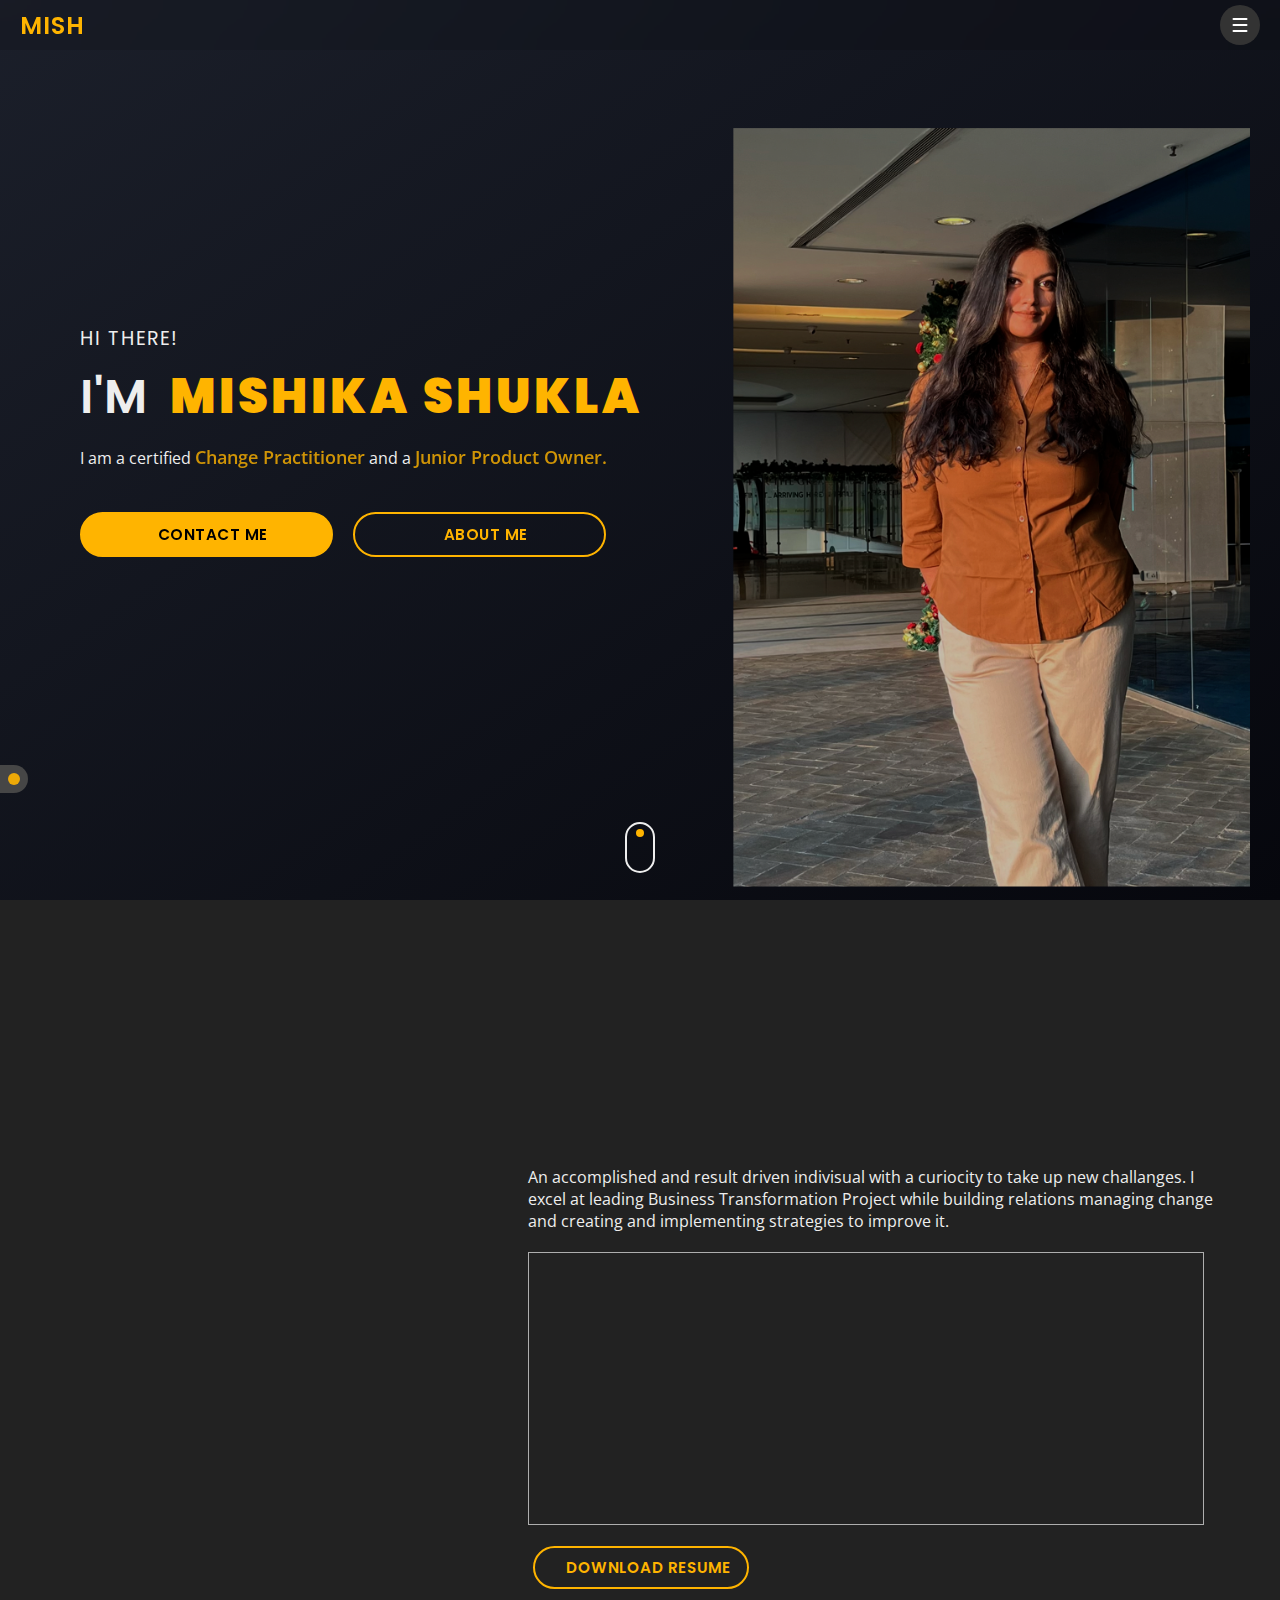
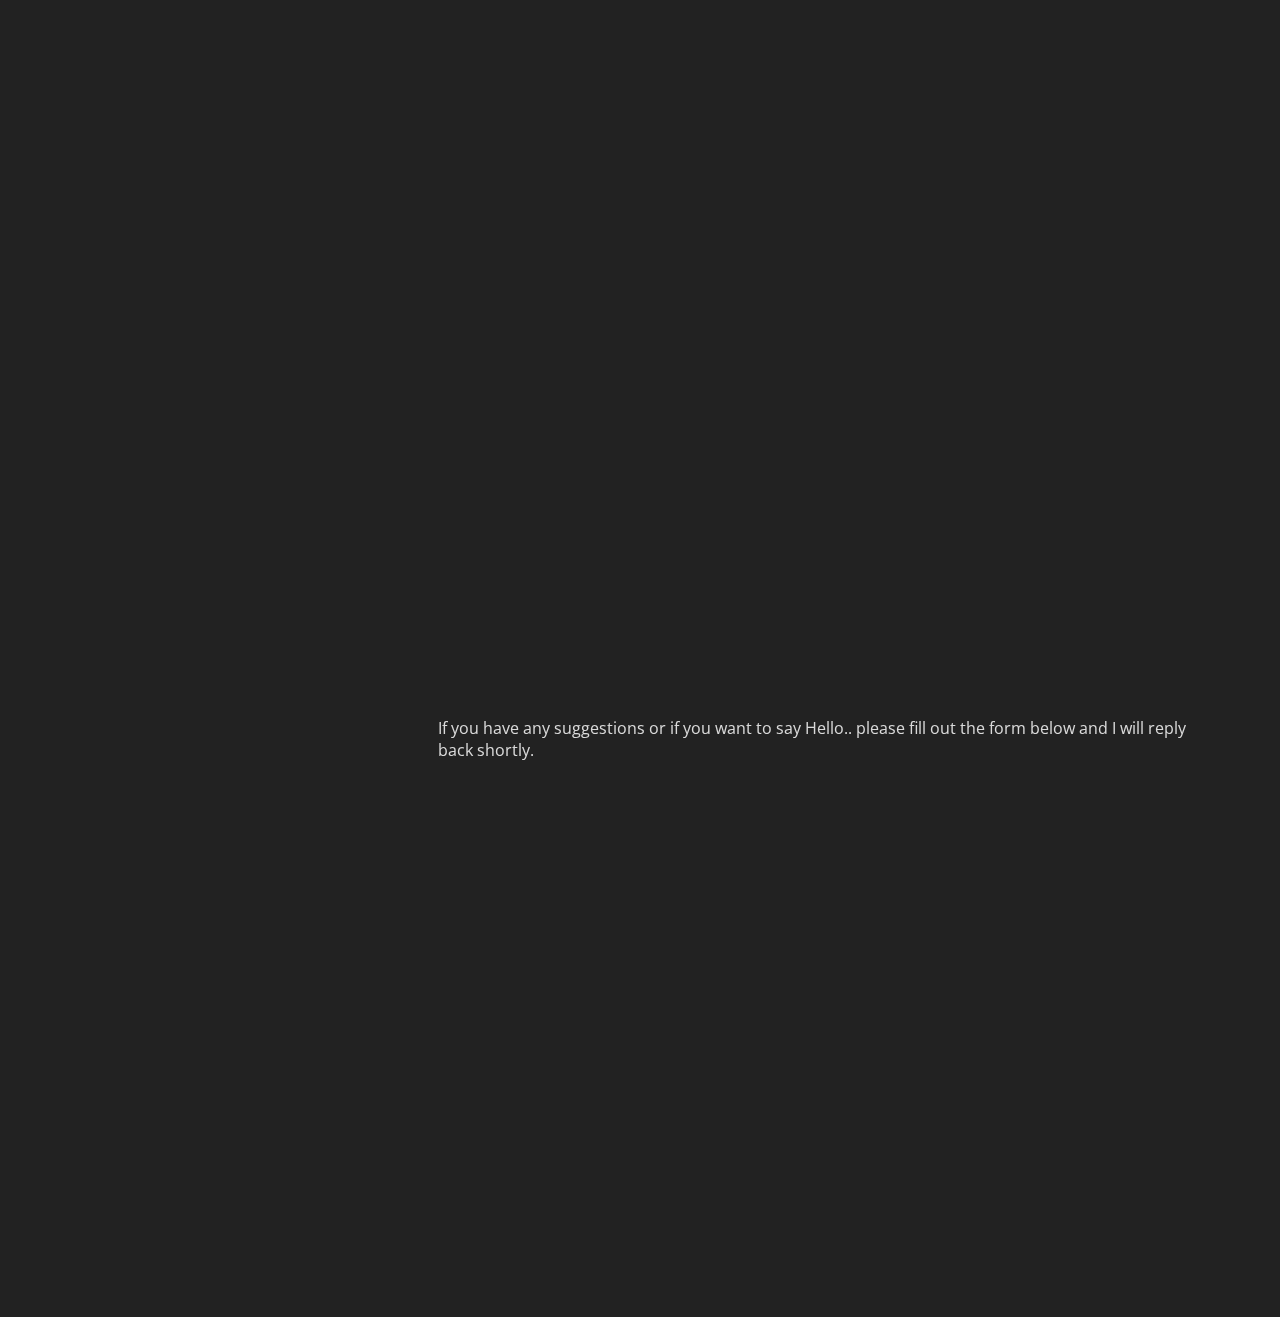
<file: index.html>
<!DOCTYPE html>
<html lang="en">
<head>
    <meta charset="UTF-8">
    <meta http-equiv="X-UA-Compatible" content="IE=edge">
    <meta name="viewport" content="width=device-width, initial-scale=1.0">
    <link rel="stylesheet" href="style.css">
    <link rel="stylesheet" href="https://cdnjs.cloudflare.com/ajax/libs/font-awesome/6.2.0/css/all.min.css" integrity="sha512-xh6O/CkQoPOWDdYTDqeRdPCVd1SpvCA9XXcUnZS2FmJNp1coAFzvtCN9BmamE+4aHK8yyUHUSCcJHgXloTyT2A==" crossorigin="anonymous" referrerpolicy="no-referrer" />
    <script src="script.js" defer></script>
    <title>Mishika Shukla</title>
</head>
<body>
    
    <header class="header" id="header">
        <nav class="navbar">
            <div class="logo">MISH</div>
            <div class="menu">
                <ul class="navigation">
                    <li class="active">
                        <a href="#" class="home-menu menu-item">
                            <span>HOME</span>
                            <i class="fa-solid fa-house"></i>
                        </a>
                    </li>
                    <li> 
                        <a href="#about" class="about-menu menu-item">
                            <span>ABOUT</span>
                            <i class="fa-solid fa-user"></i>
                        </a>
                    </li>
                    <li> 
                        <a href="#expedu" class="experience-menu menu-item">
                            <span>EXPERIENCE</span>
                            <i class="fa-solid fa-briefcase"></i>
                        </a>
                    </li>
                    <li> 
                        <a href="#skill" class="skills-menu menu-item">
                            <span>SKILLS</span>
                            <i class="fa-solid fa-book"></i>
                        </a>
                    </li>
                    <li> 
                        <a href="#contact" class="contact-menu menu-item">
                            <span>CONTACT</span>
                            <i class="fa-solid fa-comments"></i>
                        </a>
                    </li>
                </ul>
            </div>
            <div class="bar"></div>
            <a class="menu-bar">
                <span class="top"></span>
                <span class="middle"></span>
                <span class="bottom"></span>
            </a>
        </nav>
    </header>

    <div class="theme-parent">
        <div class="theme">
            <div class="color">
                <li class="yellow" id="yellow"></li>
            </div>
            <div class="color">
                <li class="pink" id="pink"></li>
            </div>
            <div class="color">
                <li class="green" id="green"></li>
            </div>
            <div class="color">
                <li class="skyblue" id="skyblue"></li>
            </div>
        </div>
    </div>

    <section class="hero" id="hero">
        <div class="container">
            <div class="left hidden">
                <div class="image">
                    <img src="./assets/mishika.png" alt="me">
                </div>
            </div>
            <div class="right">
                <span>HI THERE!</span>
                <h1>I'M <span>MISHIKA SHUKLA</span></h1>
                <p>
                    I am a certified <span>Change Practitioner</span> and a <span>Junior Product Owner.</span>
                </p>
                <div class="hero-btn">
                    <a href="#contact" class="highlight page-button hidden">
                        <i class="fa-solid fa-message"></i>
                        CONTACT ME
                    </a>
                    <a href="#about" class="page-button hidden">
                        <i class="fas fa-user"></i>
                        ABOUT ME
                    </a>
                </div>
            </div>
        </div>
        <div class="scroll-indicator">
            <div class="indicator">
                <span class="circle">
                    <span class="dot"></span>
                </span>
            </div>
        </div>
    </section>

    <section class="about" id="about">
        <div class="top hidden">
            <h2>ABOUT <span>ME</span></h2>
            <p>I MANAGE PEOPLE SIDE OF CHANGE AND CREATE STRATEIES TO IMPLEMENT IT.</p>
        </div>
        <div class="bottom">
            <div class="left">
                <div class="image hidden">
                    <img src="./assets/mishika2.png" alt="Mishika Picture">
                </div>
            </div>
            <div class="right">
                <div class="about-text">
                    <p>
                        An accomplished and result driven indivisual with a curiocity to take up new challanges.
                        I excel at leading Business Transformation Project while building relations managing change and 
                        creating and implementing strategies to improve it. 
                    </p>
                </div>
                <div class="about-info">
                    <ul class="info hidden">
                        <div class="info-1">
                            <li>Name <br><span>Mishika Shukla</span> </li>
                            <li>Email <br><span>mishikashukla11@gmail.com</span> </li>
                            <li>Degree <br><span>B.Tech CSE</span> </li>
                        </div>
                        <div class="info-2">
                            <li>Experience <br><span>2.7 Yrs</span> </li>
                            <li>Location <br><span>Bangalore, India</span> </li>
                            <li>Language <br><span>Hindi, English</span> </li>
                        </div>
                        
                    </ul>
                </div>
                <div class="download">
                    <a href="./assets/Resume/mishika shukla-2.pdf" type="button" class="page-button" target="_blank">
                        <i class="fa-solid fa-download"></i>
                        DOWNLOAD RESUME
                    </a>
                </div>
            </div>
        </div>
    </section>

    <section class="expedu" id="expedu">
        <div class="top hidden">
            <h2><span>MORE</span> ABOUT <span>ME</span></h2>
            <p>FIND ALL ABOUT MY EDUCATION, INTEREST AND EXPERIENCE.</p>
        </div>
        <div class="bottom">
            <div class="left">
                <h3>EXPERIENCE</h3>
                <div class="item hidden">
                    <div class="item-top">
                        <i class="fa-solid fa-calendar-days"></i>
                        <span class="year"> Jan 2023 - Present </span>
                    </div>
                    <div class="item-middle">
                        <span class="what">Junior Product Owner</span>
                        <span class="seperator">-</span>
                        <span class="where">Ab Inbev</span>
                    </div>
                    <div class="item-bottom">
                        <p>
                            
                        </p>
                    </div>
                </div>
                <div class="item hidden">
                    <div class="item-top">
                        <i class="fa-solid fa-calendar-days"></i>
                        <span class="year"> Sept 2022 - Dec 2022 </span>
                    </div>
                    <div class="item-middle">
                        <span class="what">Change Expert 1</span>
                        <span class="seperator">-</span>
                        <span class="where">Ab Inbev</span>
                    </div>
                    <div class="item-bottom">
                        <p>
                            Enabled PTP transformation in Nigeria and created the Change Management curriculum for People leaders.
                        </p>
                    </div>
                </div>
                <div class="item hidden">
                    <div class="item-top">
                        <i class="fa-solid fa-calendar-days"></i>
                        <span class="year"> Aug 2021 - Aug 2022 </span>
                    </div>
                    <div class="item-middle">
                        <span class="what">Senior Analyst- Change Management</span>
                        <span class="seperator">-</span>
                        <span class="where">Ab Inbev</span>
                    </div>
                    <div class="item-bottom">
                        <p>
                            Build the Change Management CoE while acting as a Change Manager for African Zone.
                        </p>
                    </div>
                </div>
                <div class="item hidden">
                    <div class="item-top">
                        <i class="fa-solid fa-calendar-days"></i>
                        <span class="year"> Aug 2020 - Aug 2021 </span>
                    </div>
                    <div class="item-middle">
                        <span class="what">Intern - New Capabilities</span>
                        <span class="seperator">-</span>
                        <span class="where">Ab Inbev</span>
                    </div>
                    <div class="item-bottom">
                        <p>
                            Enabled better cash management through tech transformation.
                        </p>
                    </div>
                </div>
            </div> 
    
            <div class="right">
                <h3>EDUCATION</h3>
                <div class="item hidden">
                    <div class="item-top">
                        <i class="fa-solid fa-calendar-days"></i>
                        <span class="year"> 2017 - 2021 </span>
                    </div>
                    <div class="item-middle">
                        <span class="what">B.Tech CSE</span>
                        <span class="seperator">-</span>
                        <span class="where">SRM Institute Of Science & Technology</span>
                    </div>
                    <div class="item-bottom">
                        <p>
                            Scored a CGPA of <b>8.25</b>.
                        </p>
                    </div>
                </div>
                <div class="item hidden">
                    <div class="item-top">
                        <i class="fa-solid fa-calendar-days"></i>
                        <span class="year"> 2016 - 2017 </span>
                    </div>
                    <div class="item-middle">
                        <span class="what">12<sup>th</sup></span>
                        <span class="seperator">-</span>
                        <span class="where">ICSE Board</span>
                    </div>
                    <div class="item-bottom">
                        <p>
                            Secured <b>95.25%</b> with scholarship worth 1cr from % universities including New York
                            University.
                        </p>
                    </div>
                </div>
            </div>
        </div>
    </section>

    <section class="skill" id="skill">
        <div class="top hidden">
            <h2><span>MY</span> SKILLS</h2>
            <p>SYSTEMS AND TECH, I HAVE WORKED WITH AND SKILLS THAT I HAVE GAINED.</p>
        </div>
        <div class="skills-container">
            <div class="skill-item hidden">
                <i class="fa-sharp fa-solid fa-file-powerpoint"></i>
                <span>MS POWERPOINT</span>
            </div>
            <div class="skill-item hidden">
                <i class="fa-sharp fa-solid fa-file-excel"></i>
                <span>MS EXCEL</span>
            </div>
            <div class="skill-item hidden">
                <i class="fa-solid fa-chart-simple"></i>
                <span>BUSINESS ANALYTICS</span>
            </div>
            <div class="skill-item hidden">
                <i class="fa-solid fa-rocket"></i>
                <span>AGILE PRACTIONER</span>
            </div>
            <div class="skill-item hidden">
                <i class="fa-solid fa-people-group"></i>
                <span>CHANGE MANAGEMENT</span>
            </div>
            <div class="skill-item hidden">
                <i class="fa-solid fa-magnifying-glass-chart"></i>
                <span>STAKEHOLDER ANALYSIS</span>
            </div>
            <div class="skill-item hidden">
                <i class="fa-solid fa-business-time"></i>
                <span>BUSINESS COMM.</span>
            </div>
            <div class="skill-item hidden">
                <i class="fa-solid fa-arrows-spin"></i>
                <span>PROCESS MANAGEMENT</span>
            </div>
        </div>
    </section>

    <section class="contact" id="contact">
        <div class="top hidden">
            <h2>CONTACT <span>ME</span></h2>
            <p>WANT TO GET IN TOUCH, HERE IS HOW YOU CAN REACH OUT TO ME.</p>
        </div>
        <div class="bottom">
            <div class="social-contact">
                <h3>SOCIALS</h3>
                <div class="social email hidden">
                    <i class="fa-solid fa-envelope"></i>
                    <div class="social-details">
                        <span class="title">EMAIL</span>
                        <a href="mailto:mishikashukla11@email.com" target="_blank">mishikashukla11@gmail.com</a>
                    </div>
                </div>
                <div class="social instagram hidden">
                    <i class="fa-solid fa-envelope"></i>
                    <div class="social-details">
                        <span class="title">INSTAGRAM</span>
                        <a href="https://www.instagram.com/fitnfree_with_mish/" target="_blank">fitnfree_with_mish</a>
                    </div>
                </div>
                <div class="social likedin hidden">
                    <i class="fa-solid fa-envelope"></i>
                    <div class="social-details">
                        <span class="title">LINKEDIN</span>
                        <a href="https://in.linkedin.com/in/mishika-shukla-she-her-b13389158?trk=public_profile_browsemap" target="_blank">My Profile</a>
                    </div>
                </div>
            </div>
            <div class="line">
                <span></span>
            </div>
            <div class="contact-form">
                <p>
                    If you have any suggestions or if you want to say Hello.. 
                    please fill out the form below and I will reply back shortly.
                </p>
                <form action="https://formsubmit.co/mishikashukla11@gmail.com" method="POST">
                    <input type="hidden" name="_subject" value="New Portfolio Mail!!!">
                    <input type="hidden" name="_template" value="table">
                    <input type="hidden" name="_next" value="http://127.0.0.1:5500/thanks.html">
                    <input type="hidden" name="_captcha" value="false">
                    <div class="form-group form-name hidden">
                        <input type="text" name="name" placeholder="Your Name" required>
                        <input type="email" name="email" placeholder="Your Email" required>
                    </div>
                    <div class="form-group form-message hidden">
                        <textarea placeholder="Your Message" class="form-control" name="message" rows="7" required></textarea>
                      </div>
                    <button type="submit" class="submit hidden">
                        <i class="fa-solid fa-paper-plane"></i>
                        SEND MESSAGE
                    </button>
               </form>
            </div>
        </div>
    </section>

    <footer class="footer hidden" id="footer">
        <p>Copyright &#169; 2022. <span></span>  Design and Developed by <a href="https://www.linkedin.com/in/thecyberatom/" target="_blank">RAHUL MISHRA</a> </p>
    </footer>

</body>
</html>
</file>
<file: style.css>
@import url('https://fonts.googleapis.com/css2?family=Poppins:wght@400;600;700;800&display=swap');
@import url('https://fonts.googleapis.com/css2?family=Open+Sans:wght@400;600&display=swap');

*{
    margin: 0;
    padding: 0;
    box-sizing: border-box;
}

:root{
    --primary-color: #FFB400;
    --secondary-color: #222222;
    --tertiary-color: #eeeeee;
    --white-color: #ffffff;
    --black-color: #000000;
}

body{
    font-family: 'Poppins', sans-serif;
    background-color: var(--secondary-color);
    color: var(--tertiary-color);
    width: 100%;
    scroll-behavior: smooth;
    display: flex;
    justify-content: center;
    align-items: center;
    flex-direction: column;
}

p{
    font-family: 'Open Sans', sans-serif;
    color: var(--tertiary-color);
}

a{
    text-decoration: none;
    outline: none;
    color: var(--tertiary-color);
    cursor: pointer;
}

ul{
    list-style-type: none;
    margin: 0;
    padding: 0;
}

section{
    min-height: 100vh;
    width: 100%;
    padding: 10px 20px;
}

.header, .hero{
    background: linear-gradient(to bottom right, #1B1F2A, #06070D);
}

.page-button{
    font-family: 'Poppins', sans-serif;
    text-transform: uppercase;
    padding: 9px 16px;
    margin-bottom: 20px;
    border-radius: 50px;
    border: 2px solid var(--primary-color);
    color: var(--primary-color);
    font-size: 0.95rem;
    font-weight: 550;
    letter-spacing: 0.5px;
    cursor: pointer;
    text-align: center;
}

.page-button i{
    margin: 0px 10px 0px 5px;
}

.page-button:hover{
    background-color: var(--primary-color);
    color: var(--black-color);
    font-weight: 550;
    transition: all 0.6s;
}


/* ------------------------------ */
/* =========== HEADER =========== */
/* ------------------------------ */

header{
    position: relative;
    z-index: 99;
}

header .navbar{
    position: fixed;
    left: 0;
    right: 0;
    display: flex;
    align-items: center;
    justify-content: space-between;
    padding: 5px 20px;
    background: rgba(0,0,0,0.1);
    backdrop-filter: blur(20px);
}

.navbar .logo{
    font-family: 'Poppins', sans-serif;
    font-weight: 600;
    font-size: 1.5rem;
    color: var(--primary-color);
    letter-spacing: 1px;
    z-index: 99;
    position: relative;
}

.navbar .bar{
    /* display: none; */
    transition: all 0.8s;
}

.navbar .clicked{
    background-color: #333333;
    width: 40px;
    height: 320px;
    position: absolute;
    right: 20px;
    top: 10px;
    border-radius: 20px;
    z-index: -1;
}

.navigation{
    display: none;
    transition: all 1s;
}

.navigation-active{
    display: flex;
    flex-direction: column;
    align-items: flex-end;
    padding-right: 15px;
    position: absolute;
    top: 50px;
    right: 0;
    transition: all 0.5s;
}

.navigation-active .active a{
    color: var(--primary-color);
}


.navbar .menu-bar{
    padding: 20px;
    border-radius: 50%;
    background-color: #333333;
    position: relative;
}

.navbar .menu-bar span{
    position: absolute;
    left: 50%;
    top: 50%;
    transform: translate(-50%, -50%);
    width: 15px;
    height: 2px;
    border-radius: 3px;
    background-color: var(--white-color);
}
.navbar .menu-bar .top{
    top: 35%;
}
.navbar .menu-bar .middle{
    top: 50%;
}
.navbar .menu-bar .bottom{
    top: 65%;
}


.navbar ul li{
    padding: 1rem 1.1rem;
    transition: all 1s;
}

.navbar ul li a i{
    font-size: 16px;
}

.navbar .menu-item span{
    padding-right: 30px;
}



/* --------------------------- */
/* ========== THEME ========== */
/* --------------------------- */

.theme-parent{
    position: fixed;
    top: 85%;
    left: 0;
    z-index: 9;
    border-radius: 0 15px 15px 0;
    cursor: pointer;
}

.theme-parent .theme{
    background-color: #464646;
    display: flex;
    align-items: center;
    justify-content: flex-start;
    height: 28px;
    width: 28px;
    border-radius: 0 15px 15px 0;
    cursor: pointer;
    overflow: hidden;
}

.theme-parent .theme.active{
    width: 88px;
}

.theme-parent .theme .color{
    margin-left: 8px;
}

.theme-parent .theme li{
    width: 12px;
    height: 12px;
    list-style: none;
    border-radius: 50%;
    z-index: 10;
    opacity: 0.9;
}
.theme-parent .theme li:hover{
    border: 0.2px solid black;
    opacity: 1;
}

.theme .yellow{
    background-color: #FFB400;
}
.theme .pink{
    background-color: #ff36e4;
}
.theme .green{
    background-color: #00ff95;
}
.theme .skyblue{
    background-color: #00fffb;
}


/* -------------------------- */
/* ========== HERO ========== */
/* -------------------------- */

.hero, .hero .container{
    width: 100%;
    min-height: 100vh;
    display: flex;
    flex-direction: column;
    align-items: center;
    justify-content: center;
}

.hero .scroll-indicator{
    position: relative;
}

.scroll-indicator .indicator{
    position: absolute;
    left: 50%;
    bottom: 40px;
    transform: translateX(-50%);
}

.scroll-indicator .indicator .circle{
    border: 2px solid var(--tertiary-color);
    padding: 12px 13px;
    border-radius: 15px;
    position: relative;
}

.scroll-indicator .indicator .circle .dot{
    position: absolute;
    top: 20%;
    width: 8px;
    height: 8px;
    border-radius: 50%;
    background-color: var(--primary-color);
    transform: translate(-4px, -4px);
    animation: wheel 2s infinite;
    -webkit-animation: wheel 2s infinite;
}

@keyframes wheel {
	to {
		opacity: 0;
		top: 85%;
	}
}

@-webkit-keyframes wheel {
	to {
		opacity: 0;
		top: 85%;
	}
}

.container .left{
    display: none;
}
.container .right{
    text-align: center;
}

.container .right>span{
    font-size: 0.9rem;
    font-family: 'Poppins', sans-serif;
    letter-spacing: 1.5px;
} 
.container .right h1{
    font-family: 'Poppins', sans-serif;
    font-size: 1.5rem;
    font-weight: 600;
    letter-spacing: 1px;
    margin-top: 10px;
}
.container .right h1 span{
    padding-left: 6px;
    color: var(--primary-color);
    font-weight: 900;
    letter-spacing: 3px;
}

.container .right p{
    font-size: 0.85rem;
    line-height: 1.5rem;
}

.container .right p span{
    color: var(--primary-color);
    opacity: 0.8;
    font-size: 1.1rem;
    font-weight: 600;
}

.container .hero-btn{
    width: 100%;
    margin-top: 35px;
    display: flex;
    flex-direction: column;
    justify-content: center;
    align-items: center;
}

.container .hero-btn a{
    width: 65%;
}

.container .hero-btn .highlight{
    background-color: var(--primary-color);
    color: var(--black-color);
    font-weight: 550;
}

.container .hero-btn .highlight:hover{
    background-color: var(--black-color);
    color: var(--tertiary-color);
    border: 2px solid var(--black-color);
    transition: all 0.5s;
}

.container .hero-btn a i{
    margin-right: 8px;
}



/* --------------------------------- */
/* ============= ABOUT ============= */
/* --------------------------------- */

.about{
    width: 100%;
    min-height: 100vh;
    display: flex;
    flex-direction: column;
    margin-top: 50px;
}

.about .top{
    margin: 30px 0px 30px 0px;
    text-align: center;
}

.about .top h2{
    font-family: 'Poppins', sans-serif;
    font-size: 1.5rem;
    font-weight: bold;
}
.about .top h2 span{
    color: var(--primary-color);
}

.about .top p{
    margin-top: 5px;
    font-size: 0.5rem;
    position: relative;
}

.about .top p::before{
    content: '';
    position: absolute;
    top: 50%;
    left: 5%;
    width: 15px;
    height: 2px;
    background-color: var(--primary-color);
}
.about .top p::after{
    content: '';
    position: absolute;
    top: 50%;
    right: 5%;
    width: 15px;
    height: 2px;
    transform: translateY(-50%);
    background-color: var(--primary-color);
}

.about .bottom{
    display: flex;
    flex-direction: column;
}

.about .bottom .left{
    width: 100%;
    display: flex;
    align-items: center;
    justify-content: center;
}
.about .bottom .left .image{
    width: 95%;
    border: 4px solid var(--primary-color);
    margin-bottom: 25px;
}
.about .bottom .left .image img{
    width: 100%;
    height: 100%;
    transform: translate(-15px, -10px);
}

.about .bottom .right{
    width: 100%;
    display: flex;
    flex-direction: column;
    align-items: center;
    justify-content: center;
}

.about .bottom .right .about-text{
    width: 98%;
    margin-bottom: 20px;
}

.about .bottom .right .about-info{
    border: 1px solid #aeaeae;
    width: 98%;
    padding: 20px;
    margin-bottom: 15px;
    display: flex;
    align-items: center;
    justify-content: center;
}
.about-info .info{
    width: 98%;
    display: flex;
    align-items: center;
    justify-content: space-around;
    flex-direction: column;
}
.about-info .info li{
    font-size: 0.75rem;
    padding: 10px;
    color: #aeaeae;
}
.about-info .info .info-1,.about-info .info .info-2{
    width: 100%;
}
.about-info .info li span{
    font-weight: 600;
    font-size: 1.1rem;
    color: var(--tertiary-color);
}
.about-info .info li{
    font-size: 0.85rem;
}

.about .bottom .right .download{
    width: 100%;
    padding: 15px 5px;
}


/* --------------------------------------- */
/* =========== MORE ABOUT ME ============= */
/* --------------------------------------- */


.expedu{
    width: 100%;
    min-height: fit-content;
    display: flex;
    flex-direction: column;
    margin-top: 20px;
}

.expedu .top{
    margin: 30px 0px 30px 0px;
    text-align: center;
}

.expedu .top h2{
    font-family: 'Poppins', sans-serif;
    font-size: 1.5rem;
    font-weight: bold;
}
.expedu .top h2 span{
    color: var(--primary-color);
}

.expedu .top p{
    margin-top: 5px;
    font-size: 0.5rem;
    position: relative;
}

.expedu .top p::before{
    content: '';
    position: absolute;
    top: 50%;
    left: 5%;
    width: 15px;
    height: 2px;
    background-color: var(--primary-color);
}
.expedu .top p::after{
    content: '';
    position: absolute;
    top: 50%;
    right: 5%;
    width: 15px;
    height: 2px;
    transform: translateY(-50%);
    background-color: var(--primary-color);
}

.expedu .bottom{
    display: flex;
    flex-direction: column;
}

.expedu .bottom .left, .expedu .bottom .right{
    width: 95%;
}
.expedu .bottom .right{
    margin-top: 20px;
}
.expedu .bottom .left h3, .expedu .bottom .right h3{
    font-family: 'Poppins', sans-serif;
    text-transform: uppercase;
    letter-spacing: 1px;
    margin-top: 30px;
}

.expedu .bottom .left .item, .expedu .bottom .right .item{
    padding-left: 40px;
    margin-top: 20px;
}

.expedu .item .year{
    padding: 0px 10px;
}

.expedu .item .item-top{
    font-weight: lighter;
    font-size: 0.8rem;
    color: #aeaeae;
    position: relative;
}
.expedu .item .item-top::before{
    content: '';
    padding: 5px;
    border: 4px solid var(--primary-color);
    border-radius: 50%;
    position: absolute;
    left: -32px;
    top: 2px;
}

.expedu .item .item-middle{
    margin-bottom: 5px;
    font-size: 1.1rem;
    position: relative;
}
.expedu .item .item-bottom{
    line-height: 1.5rem;
    font-size: 0.9rem;
    position: relative;
}
.expedu .item::before{
    content: '';
    width: 1px;
    height: 100%;
    background-color: var(--primary-color);
    position: absolute;
    left: 16px;
    top: 16px;
}


.expedu .item .item-middle .what{
    opacity: 0.9;
}

.expedu .item .item-middle .seperator{
    opacity: 0.7;
}

.expedu .item .item-middle .where{
    font-size: 1.2rem;
    font-weight: 600;
}


/* --------------------------------- */
/* ============ SKILLS ============= */
/* --------------------------------- */

.skill{
    width: 100%;
    min-height: fit-content;
    display: flex;
    flex-direction: column;
    margin-top: 20px;
}

.skill .top{
    margin: 30px 0px 30px 0px;
    text-align: center;
}

.skill .top h2{
    font-family: 'Poppins', sans-serif;
    font-size: 1.5rem;
    font-weight: bold;
}
.skill .top h2 span{
    color: var(--primary-color);
}

.skill .top p{
    margin-top: 5px;
    font-size: 0.5rem;
    position: relative;
}

.skill .top p::before{
    content: '';
    position: absolute;
    top: 50%;
    left: 5%;
    width: 15px;
    height: 2px;
    background-color: var(--primary-color);
}
.skill .top p::after{
    content: '';
    position: absolute;
    top: 50%;
    right: 5%;
    width: 15px;
    height: 2px;
    transform: translateY(-50%);
    background-color: var(--primary-color);
}

.skill .skills-container{
    width: 100%;
    display: grid;
    place-items: center;
    grid-template-columns: repeat(1, minmax(auto, 1fr));
    gap: 0px 20px;
}

.skills-container .skill-item{
    width: 100%;
    height: 100%;
    padding: 15px 25px;
    margin: 10px 0px;
    background-color: var(--black-color);
    border-radius: 5px;
    display: flex;
    align-items: center;
    justify-content: center;
    flex-direction: column;
}
.skills-container .skill-item:hover{
    /* background-color: var(--secondary-color); */
    transform: perspective(1000px) rotate3d(2, 1, 0.1, 15deg);
}
.skills-container .skill-item i{
    display: block;
    text-align: center;
    font-size: 1.75rem;
    color: var(--tertiary-color);
    opacity: 0.8;
}

.skills-container .skill-item span{
    display: block;
    text-align: center;
    font-size: 1.6rem;
    font-weight: 600;
    padding: 10px;
}
.skills-container .skill-item p{
    font-size: 0.7rem;
    text-align: center;
    opacity: 0.8;
}

.skills-container .skill-item:hover i{
    transform: rotate(-5deg) scale(1.5) translateY(5px);
    color: var(--primary-color);
    opacity: 1;
}
.skills-container .skill-item:hover span{
    transform: rotate(2deg) translateY(6px);
    color: var(--primary-color);
    opacity: 1;
}

/* ----------------------------------- */
/* ============= CONTACT ============= */
/* ----------------------------------- */


.contact{
    width: 100%;
    min-height: fit-content;
    display: flex;
    flex-direction: column;
    margin-top: 20px;
}

.contact .top{
    margin: 30px 0px 30px 0px;
    text-align: center;
}

.contact .top h2{
    font-family: 'Poppins', sans-serif;
    font-size: 1.5rem;
    font-weight: bold;
}
.contact .top h2 span{
    color: var(--primary-color);
}

.contact .top p{
    margin-top: 5px;
    font-size: 0.5rem;
    position: relative;
}

.contact .top p::before{
    content: '';
    position: absolute;
    top: 50%;
    left: 5%;
    width: 15px;
    height: 2px;
    background-color: var(--primary-color);
}
.contact .top p::after{
    content: '';
    position: absolute;
    top: 50%;
    right: 5%;
    width: 15px;
    height: 2px;
    transform: translateY(-50%);
    background-color: var(--primary-color);
}

.contact .bottom{
    width: 100%;
    display: flex;
    flex-direction: column;
    justify-content: space-between;
}

.contact .bottom .social-contact{
    padding: 20px 0px;
}

.contact .bottom .social-contact h3{
    font-size: 1.25rem;
    letter-spacing: 1px;
}

.social-contact .social{
    padding: 15px 5px;
    display: flex;
    width: 100%;
}

.social-contact .social i{
    padding: 20px;
    font-size: 20px;
    background-color: var(--primary-color);
    border-radius: 50%;
    margin-right: 20px;
    color: var(--black-color);
}

.social .social-details{
    display: flex;
    flex-direction: column;
}

.social .social-details .title{
    font-size: 1.1rem;
    letter-spacing: 1px;
    font-weight: 600;
}
.social .social-details a{
    opacity: 0.7;
    font-size: 0.8rem;
}

.line{
    width: 100%;
    display: flex;
    align-items: center;
    justify-content: center;
    padding: 10px;
}

.line span{
    width: 50%;
    height: 2px;
    background-color: var(--black-color);
}

.contact .bottom .contact-form{
    display: flex;
    flex-direction: column;
    width: 100%;
}

.contact-form p{
    font-size: 0.9rem;
    opacity: 0.8;
    margin-bottom: 10px;
}

.contact-form form{
    width: 100%;
}

form .form-group{
    width: 95%;
    display: flex;
    flex-direction: column;
}

input, textarea{
    padding:14px;
    font-size: 1rem;
    border-radius: 30px;
    margin: 10px 0px;
    outline: none;
    border: 3px solid transparent;
    background-color: #444444;
}
input:focus, textarea:focus{
    border: 3px solid var(--primary-color);
}

input::-webkit-input-placeholder, textarea::-webkit-input-placeholder{
    font-family: 'open-sans', sans-serif;
    color: #aeaeae;
    -webkit-transition: all 0.3s ease-in-out;
    transition: all 0.3s ease-in-out;   
}

input:focus::-webkit-input-placeholder, input:valid::-webkit-input-placeholder {
    color: var(--primary-color);
    font-size: 11px;
    -webkit-transform: translateY(-8px);
    transform: translate(1px, -15px);
    visibility: visible !important;
}

textarea:focus::-webkit-input-placeholder, textarea:valid::-webkit-input-placeholder {
    color: var(--primary-color);
    font-size: 11px;
    -webkit-transform: translateY(-8px);
    transform: translate(3px, -12px);
    visibility: visible !important;
}

form .submit{
    text-decoration: none;
    outline: none;
    font-family: 'Poppins', sans-serif;
    text-transform: uppercase;
    padding: 9px 16px;
    margin-bottom: 20px;
    border-radius: 50px;
    border: 2px solid var(--primary-color);
    background-color: var(--primary-color);
    font-size: 0.95rem;
    font-weight: 550;
    letter-spacing: 0.5px;
    cursor: pointer;
    text-align: center;
    margin-top: 10px;
}

form .submit i{
    margin-right: 10px;
}

form .submit:hover{
    background-color: var(--black-color);
    color: var(--tertiary-color);
    border: 2px solid var(--black-color);
    transition: all 0.5s;
}


/* ---------------------- */
/* ====== Footer ======== */
/* ---------------------- */

.footer{
    width: 100%;
    display: flex;
    justify-content: center;
    align-items: center;
    background-color: var(--black-color);
    padding: 10px;
    margin-top: 50px;
}
.footer p{
    font-size: 0.7rem;
}
.footer p span{
    margin-left: 20px;
}
.footer p a{
    color: var(--primary-color);
}



/* ----------------------------- */
/* ============================= */
/* ------- Responsive ---------- */
/* ============================= */
/* ----------------------------- */

/* ----------- TABLET ----------- */
/* large mobiles and tablets */


@media (min-width:768px){
    /* about */
    .about .bottom .left{
        width: 100%;
    }
    .about .bottom .left .image{
        border: 6px solid var(--primary-color);
        width: 60%;
        margin-top: 50px;
        display: flex;
        align-items: center;
        justify-content: center;
    }
    .about .bottom .left .image img{
        transform: translate(-20px, -15px);
    }
    .about .bottom .right{
        flex-direction: column;
        align-items: flex-start;
        width: 100%;
        padding: 10px;
    }
    .about .bottom .right .about-info{
        width: 95%;
    }
    .about-info .info{
        width: 90%;
        display: flex;
        align-items: center;
        justify-content: space-around;
        flex-direction: row;
    }
    .about-info .info .info-2{
        margin-left: 20px;
    }

    /* Skills */
    .skill .skills-container{
        grid-template-columns: repeat(2, minmax(auto, 1fr));
        gap: 15px 30px;
        margin-top: 40px;
    }

    /* Contact Me */
    .line{
        display: none;
    }
    .contact .bottom .social-contact{
        display: flex;
        width: 100%;
        height: 100%;
        margin-top: 1%;
        justify-content: flex-end;
    }
    .contact .bottom .social-contact h3{
        display: none;
    }
    .social-contact .social{
        display: flex;
        justify-content: center;
    }
    .social-contact .social i{
        padding: 10px;
        margin-right: 10px;
    }
    .social .social-details .title{
        font-size: 1rem;
    }
    .social .social-details a{
        font-size: 0.7rem;
    }
    .contact .bottom .contact-form{
        padding: 10px 30px;
    }
    form .form-group{
        width: 100%;
        flex-direction: row;
    }
    input[type=text]{
        margin-right: 20px;
    }
    input, textarea{
        width: 100%;
    }
}

/* ----------- DESKTOP ----------- */
/* big landscape tablets, laptops, and desktops */ 

@media (min-width:1024px){

    .hero, .about, .expedu, .skill, .contact,.footer{
        padding: 0px 30px;
    }
    .expedu, .skill{
        min-height: 100vh;
    }
    /* hero section */
    .hero .container{
        overflow: hidden;
        width: 100%;
        display: flex;
        flex-direction: row-reverse;
    }
    .container .left{
        display: block;
        width: 40%;
        transform: translate(20px, 50px) scale(1.2);
        overflow: hidden;
    }
    .container .left img{
        margin-top: 20px;
        width: 100%;
    }
    .container .right{
        text-align: left;
        width: 60%;
        padding-left: 50px;
    }
    .container .right>span{
        font-size: 1.2rem;
        letter-spacing: 2px;
    } 
    .container .right h1{
        font-size: 3rem;
        font-weight: 600;
        letter-spacing: 1px;
        margin-top: 8px;
    }
    .container .right h1 span{
        padding-left: 10px;
        letter-spacing: 4px;
    }
    .container .right p{
        width: 80%;
        margin-top: 10px;
        font-size: 1rem;
        line-height: 1.75rem;
    }
    .container .hero-btn{
        width: 80%;
        margin-top: 40px;
        display: flex;
        flex-direction: row;
    }
    .container .hero-btn a{
        width: 50%;
        margin-right: 20px;
    }

    /* ABOUT ME */
    .about .top h2{
        font-size: 2.5rem;
        font-weight: bold;
    }
    .about .top h2 span{
        margin-left: 5px;
    }
    .about .top p{
        margin-top: 5px;
        font-size: 1rem;
    }
    .about .top p::before{
        left: 20%;
        width: 20px;
    }
    .about .top p::after{
        right: 20%;
        width: 20px;
        transform: translateY(-50%);
    }
    .about .bottom{
        flex-direction: row;
        margin-top: 40px;
    }
    .about .bottom .left{
        width: 40%;
    }
    .about .bottom .left .image{
        border: 6px solid var(--primary-color);
        width: 80%;
        margin-top: 50px;
    }
    .about .bottom .left .image img{
        transform: translate(-20px, -15px);
    }
    .about .bottom .right{
        flex-direction: column;
        align-items: flex-start;
        width: 60%;
        padding: 10px;
    }
    .about .bottom .right .about-info{
        width: 95%;
    }
    .about-info .info{
        width: 90%;
        display: flex;
        align-items: center;
        justify-content: space-around;
        flex-direction: row;
    }
    .about-info .info .info-2{
        margin-left: 20px;
    }
    .about-info .info li{
        font-size: 0.9rem;
        padding: 15px;
        color: #aeaeae;
    }

    /* More About Me */
    .expedu .top h2{
        font-size: 2.5rem;
        font-weight: bold;
    }
    .expedu .top h2 span{
        margin-left: 5px;
    }
    .expedu .top p{
        margin-top: 5px;
        font-size: 1rem;
    }
    .expedu .top p::before{
        left: 15%;
        width: 20px;
    }
    .expedu .top p::after{
        right: 15%;
        width: 20px;
        transform: translateY(-50%);
    }
    .expedu .bottom{
        flex-direction: row;
        margin-top: 30px;
        padding: 10px 20px;
    }
    .expedu .bottom .right{
        margin-top: 0px;
    }

    /* SKILLS */
    .skill{
        margin-top: 30px;
    }
    .skill .top h2{
        font-size: 2.5rem;
        font-weight: bold;
    }
    .skill .top h2 span{
        margin-left: 5px;
    }
    .skill .top p{
        margin-top: 5px;
        font-size: 1rem;
    }
    .skill .top p::before{
        left: 15%;
        width: 20px;
    }
    .skill .top p::after{
        right: 15%;
        width: 20px;
        transform: translateY(-50%);
    }
    .skill .skills-container{
        grid-template-columns: repeat(3, minmax(auto, 1fr));
        gap: 20px 40px;
        margin-top: 40px;
    }

    /* CONTACT */
    .contact .top h2{
        font-size: 2.5rem;
        font-weight: bold;
    }
    .contact .top h2 span{
        margin-left: 5px;
    }
    .contact .top p{
        margin-top: 5px;
        font-size: 1rem;
    }
    .contact .top p::before{
        left: 15%;
        width: 20px;
    }
    .contact .top p::after{
        right: 15%;
        width: 20px;
        transform: translateY(-50%);
    }
    .contact-form p{
        font-size: 1rem;
        opacity: 0.9;
        margin-bottom: 10px;
        padding: 0 10px;
    }
    .contact .bottom{
        flex-direction: row;
        margin-top: 40px;
        padding: 0px 30px;
    }
    .line{
        display: none;
    }
    .contact .bottom .social-contact{
        display: flex;
        flex-direction: column;
        width:25%;
        height:2500%;
        padding-left: 2.5%;
        margin-top: 1%;
    }
    .contact .bottom .social-contact h3{
        display: none;
    }
    .social-contact .social{
        display: flex;
        justify-content: flex-start;
    }
    .social-contact .social i{
        padding: 20px;
        margin-right: 20px;
    }
    .social .social-details .title{
        font-size: 1.1rem;
    }
    .social .social-details a{
        font-size: 0.8rem;
    }
    .contact .bottom .contact-form{
        width: 70%;
        padding: 10px 20px;
    }
    form .form-group{
        width: 100%;
        flex-direction: row;
    }
    input[type=text]{
        margin-right: 20px;
    }
    input, textarea{
        width: 100%;
    }

    /* footer */
    .footer{
        padding: 20px;
        margin-top: 100px;
    }
    .footer p{
        font-size: 1rem;
    }
    .footer p span{
        margin-left: 20px;
    }
}



/* ------------------------------------------------- */
/* Intersection Observer classes */
/* ------------------------------------------------- */

.hidden{
    opacity: 0;
    filter: blur(5px);
    transform: translateY(40px);
    transition: all 0.2s;
}

.show{
    opacity: 1;
    filter: blur(0);
    transform: translate(0);
}
</file>
